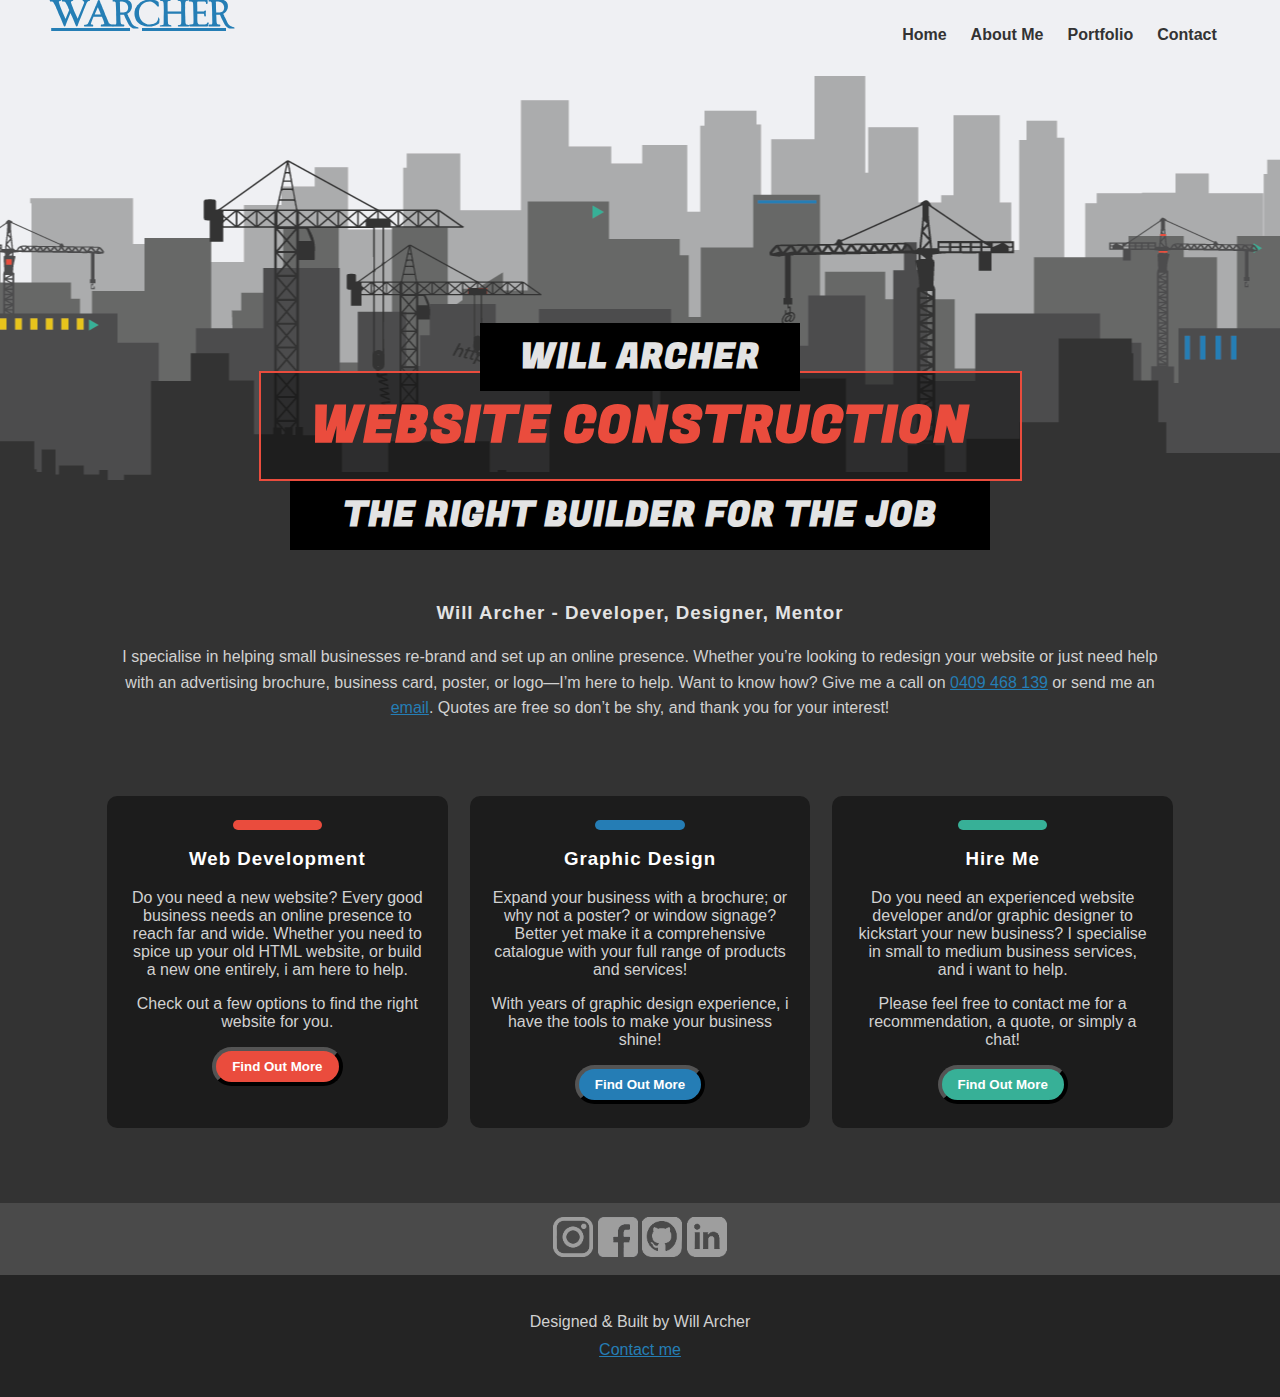
<file: index.html>
<!DOCTYPE html>
<html lang="en">
<head>
   <meta charset="UTF-8">
    <meta http-equiv="X-UA-Compatible" content="IE=edge">
    <meta name="viewport" content="width=device-width, initial-scale=1.0">
    <link rel="stylesheet" href="./css/style.css">
    <script src=https://ajax.googleapis.com/ajax/libs/jquery/3.5.1/jquery.min.js></script>

    <title>Will Archer - Portfolio</title>
</head>
<body>
    
<!-- begin header-->
    <section class="header">
    <div class="logo">  
        <a href="index.html">Warcher</a>
    </div>
    <nav class="mainMenu">
        <ul>
            <li><a href="index.html" class="dark">Home</a></li>
            <li><a href="./about.html" class="dark">About Me</a></li>
            <li class="dropDown dark">Portfolio
               <ul class="subMenu dark"> 
                <li><a href="./developer.html">Web Developer</a></li>
                <li><a href="./graphic.html">Graphic Design</a></li>  
               </ul> 
            </li> 
            <li><a href="./contact.html" class="dark">Contact</a></li>     
        </ul>
    </nav>
</section>
  <section class="homeBannerContainer">
      <div class="homeBanner back"></div>
      <div class="homeBanner middle"></div>
      <div class="homeBanner front"></div>
      <div class="titles">
        <h2 class="light name">WILL ARCHER</h2>
        <h1 class="red noMargin heading"><span>WEBSITE CONSTRUCTION</span></h1> 
        <h2 class="light tagline">THE RIGHT BUILDER FOR THE JOB</h2>
      </div>
  </section>

  <!-- begin main page content-->

  <section class="mainContent">
        <article class="introduction">
            <h3 class="light">Will Archer - Developer, Designer, Mentor</h3>
            <p>I specialise in helping small businesses re-brand and set up an online presence. Whether you’re looking to redesign your website or just need help with an advertising brochure, business card, poster, or logo—I’m here to help. Want to know how? Give me a call on <a href="tel:0409 468 139">0409 468 139</a> or send me an <a href="mailto:will.archer@hotmail.com">email</a>. Quotes are free so don’t be shy, and thank you for your interest!</p>
        </article>
        <article class="cards">
            <div class="singleCard">
                <div class="colorDivider red"></div>         
                <h3 class="cardTitle">Web Development</h3>
                <p>Do you need a new website? Every good business needs an online presence to reach far and wide. Whether you need to spice up your old HTML website, or build a new one entirely, i am here to help.</p>
                <p>Check out a few options to find the right website for you.</p>
                <button class="cardBtn red" onclick="window.location.href='./developer.html'">Find Out More</button>
            </div>
            <div class="singleCard">
                <div class="colorDivider blue"></div>
                <h3 class="cardTitle">Graphic Design</h3>
                <p>Expand your business with a brochure; or why not a poster? or window signage? Better yet make it a comprehensive catalogue with your full range of products and services!</p>
                <p>With years of graphic design experience, i have the tools to make your business shine!</p>
                <button class="cardBtn blue" onclick="window.location.href='./graphic.html'">Find Out More</button>
            </div>
            <div class="singleCard">
                <div class="colorDivider aqua"></div>
                <h3 class="cardTitle">Hire Me</h3>
                <p>Do you need an experienced website developer and/or graphic designer to kickstart your new business? I specialise in small to medium business services, and i want to help.</p>
                <p>Please feel free to contact me for a recommendation, a quote, or simply a chat!</p>
                <button class="cardBtn aqua" onclick="window.location.href='./contact.html'">Find Out More</button>
            </div>

        </article>
</section>

<section class="footer">
<div class="subFooter">
    <a href="https://www.instagram.com/will.archer.562/"><img src="./images/instagram.png" alt="Instagram"></a>
    <a href="https://www.facebook.com/will.archer.562"><img src="./images/facebook-icon.png" alt="Facebook"></a>
    <a href="https://github.com/MrWilliamA"><img src="./images/github-icon.png" alt="Github"></a>
    <a href="https://www.linkedin.com/in/will-archer-792b747a/"><img src="./images/linked-in-icon.png" alt="Linked In"></a>
</div>
<div class="largeFooter">
    <p>Designed & Built by Will Archer</p>
    <p><a href="mailto:will.archer@hotmail.com">Contact me</a></p>
</div>

</section>

<!-- script for making header parallax-->
<script>
$( document ).ready(function() {
    window.addEventListener("scroll", function() {
    const distance = window.scrollY;
    document.querySelector(".middle").style.transform = `scale(1.1)`;
    document.querySelector(".front").style.transform = `scale(1.2)`;
    });
});
</script>
</body>
</html>
</file>
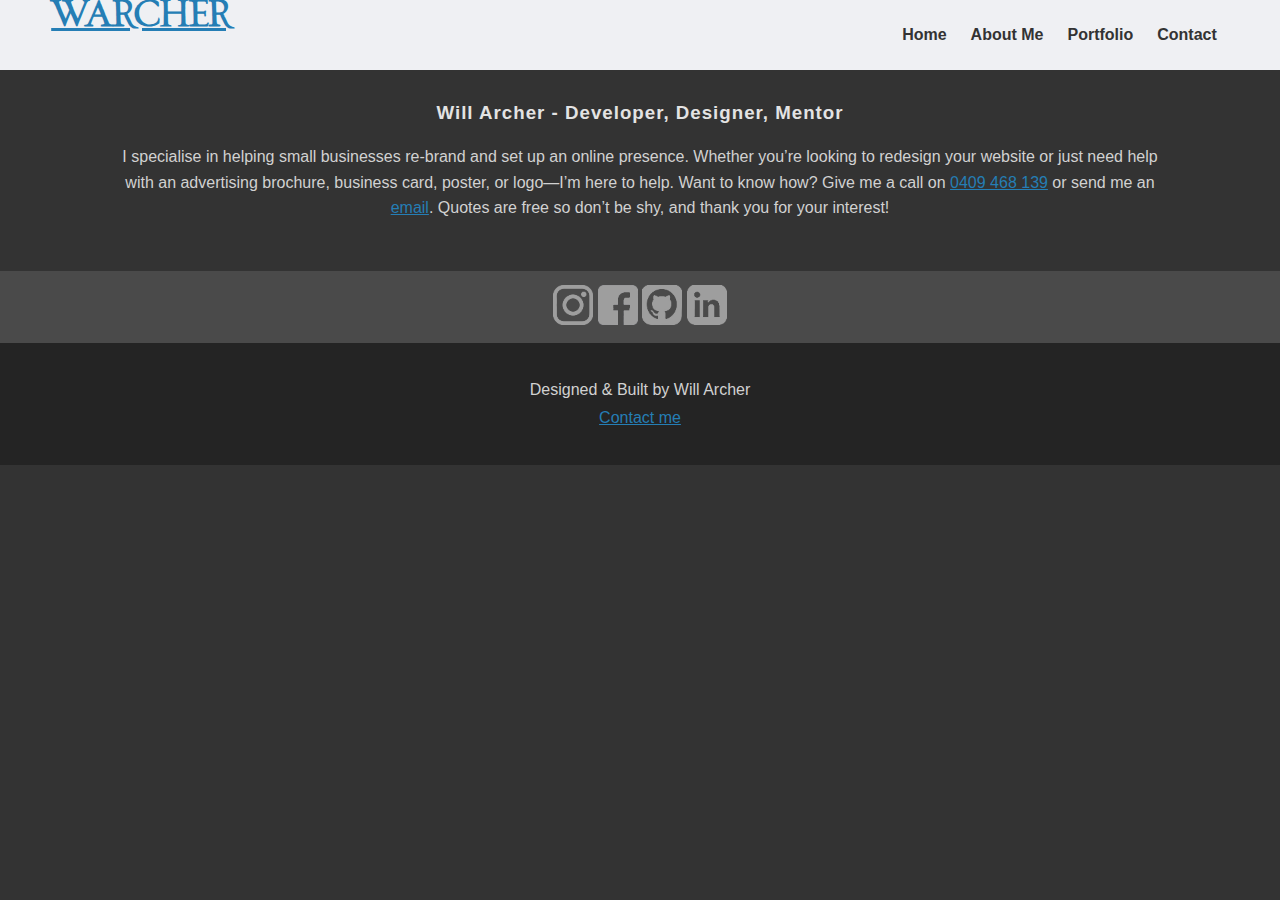
<file: about.html>
<!DOCTYPE html>
<html lang="en">
<head>
    <meta charset="UTF-8">
    <meta http-equiv="X-UA-Compatible" content="IE=edge">
    <meta name="viewport" content="width=device-width, initial-scale=1.0">
    <link rel="stylesheet" href="./css/style.css">
    <title>About Me</title>
</head>
<body>

    <section class="header">
        <div class="logo">  
            <a href="index.html">Warcher</a>
        </div>
        <nav class="mainMenu">
            <ul>
                <li><a href="index.html" class="dark">Home</a></li>
                <li><a href="./about.html" class="dark">About Me</a></li>
                <li class="dropDown dark">Portfolio
                   <ul class="subMenu dark"> 
                    <li><a href="./developer.html">Web Developer</a></li>
                    <li><a href="./graphic.html">Graphic Design</a></li>  
                </ul> 
                </li> 
                <li><a href="./contact.html" class="dark">Contact</a></li>     
            </ul>
        </nav>
    </section>
    <section class="mainContent">

    <article class="introduction">
        <h3 class="light">Will Archer - Developer, Designer, Mentor</h3>
        <p>I specialise in helping small businesses re-brand and set up an online presence. Whether you’re looking to redesign your website or just need help with an advertising brochure, business card, poster, or logo—I’m here to help. Want to know how? Give me a call on <a href="tel:0409 468 139">0409 468 139</a> or send me an <a href="mailto:will.archer@hotmail.com">email</a>. Quotes are free so don’t be shy, and thank you for your interest!</p>
    </article>
    </section>
    
<section class="footer">
    <div class="subFooter">
        <a href="https://www.instagram.com/will.archer.562/"><img src="./images/instagram.png" alt="Instagram"></a>
        <a href="https://www.facebook.com/will.archer.562"><img src="./images/facebook-icon.png" alt="Facebook"></a>
        <a href="https://github.com/MrWilliamA"><img src="./images/github-icon.png" alt="Github"></a>
        <a href="https://www.linkedin.com/in/will-archer-792b747a/"><img src="./images/linked-in-icon.png" alt="Linked In"></a>
    </div>
    <div class="largeFooter">
        <p>Designed & Built by Will Archer</p>
        <p><a href="mailto:will.archer@hotmail.com">Contact me</a></p>
    </div>
    
    </section>
</body>
</html>
</file>
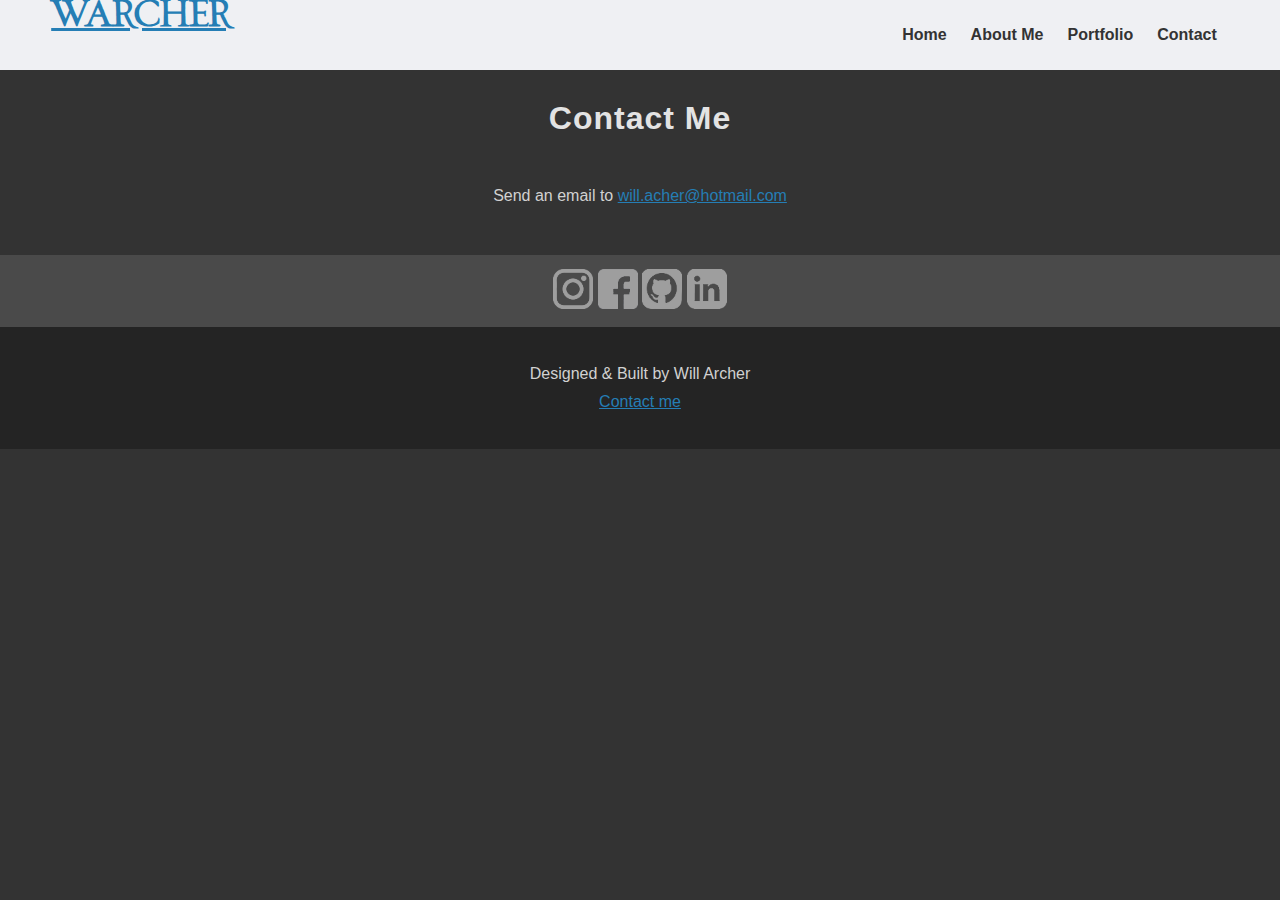
<file: contact.html>
<!DOCTYPE html>
<html lang="en">
<head>
    <meta charset="UTF-8">
    <meta http-equiv="X-UA-Compatible" content="IE=edge">
    <meta name="viewport" content="width=device-width, initial-scale=1.0">
    <link rel="stylesheet" href="./css/style.css">

    <title>Contact Will Archer</title>
</head>
<body>
    <section class="header">
        <div class="logo">  
            <a href="index.html">Warcher</a>
        </div>
        <nav class="mainMenu">
            <ul>
                <li><a href="index.html" class="dark">Home</a></li>
                <li><a href="./about.html" class="dark">About Me</a></li>
                <li class="dropDown dark">Portfolio
                   <ul class="subMenu dark"> 
                    <li><a href="./developer.html">Web Developer</a></li>
                    <li><a href="./graphic.html">Graphic Design</a></li>  
                </ul> 
                </li> 
                <li><a href="index.html" class="dark">Contact</a></li>     
            </ul>
        </nav>
    </section>

    <section class="mainContent">
            <div class="pageContainer">
                <h1 class="light">Contact Me</h1>
            </div>
            <p>Send an email to <a href="will.acher@hotmail.com">will.acher@hotmail.com</a></p>
    </section>
     
    <section class="footer">
        <div class="subFooter">
            <a href="https://www.instagram.com/will.archer.562/"><img src="./images/instagram.png" alt="Instagram"></a>
            <a href="https://www.facebook.com/will.archer.562"><img src="./images/facebook-icon.png" alt="Facebook"></a>
            <a href="https://github.com/MrWilliamA"><img src="./images/github-icon.png" alt="Github"></a>
            <a href="https://www.linkedin.com/in/will-archer-792b747a/"><img src="./images/linked-in-icon.png" alt="Linked In"></a>
        </div>
        <div class="largeFooter">
            <p>Designed & Built by Will Archer</p>
            <p><a href="mailto:will.archer@hotmail.com">Contact me</a></p>
        </div>
        
        </section>
    
</body>
</html>
</file>
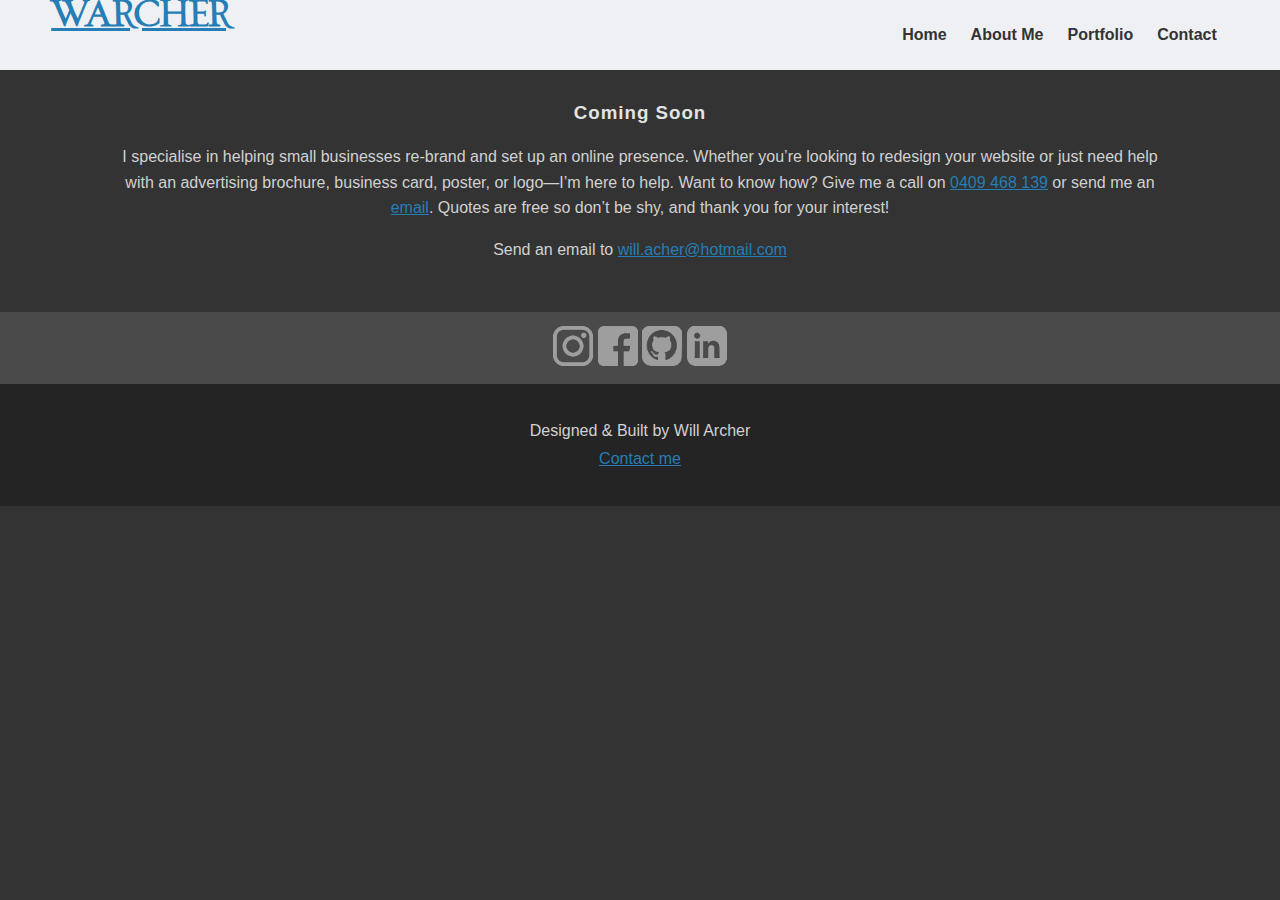
<file: developer.html>
<!DOCTYPE html>
<html lang="en">
<head>
    <meta charset="UTF-8">
    <meta http-equiv="X-UA-Compatible" content="IE=edge">
    <meta name="viewport" content="width=device-width, initial-scale=1.0">
    <link rel="stylesheet" href="./css/style.css">
    <title>Web Developer</title>
</head>
<body>

    <section class="header">
        <div class="logo">  
            <a href="index.html">Warcher</a>
        </div>
        <nav class="mainMenu">
            <ul>
                <li><a href="index.html" class="dark">Home</a></li>
                <li><a href="./about.html" class="dark">About Me</a></li>
                <li class="dropDown dark">Portfolio
                   <ul class="subMenu dark"> 
                       <li><a href="./developer.html">Web Developer</a></li>
                       <li><a href="./graphic.html">Graphic Design</a></li>  
                    </ul> 
                </li> 
                <li><a href="./contact.html" class="dark">Contact</a></li>     
            </ul>
        </nav>
    </section>
    <section class="mainContent">

    <article class="introduction">
        <h3 class="light">Coming Soon</h3>
        <p>I specialise in helping small businesses re-brand and set up an online presence. Whether you’re looking to redesign your website or just need help with an advertising brochure, business card, poster, or logo—I’m here to help. Want to know how? Give me a call on <a href="tel:0409 468 139">0409 468 139</a> or send me an <a href="mailto:will.archer@hotmail.com">email</a>. Quotes are free so don’t be shy, and thank you for your interest!</p>
        <p>Send an email to <a href="will.acher@hotmail.com">will.acher@hotmail.com</a></p>

    </article>
    </section>
    
<section class="footer">
    <div class="subFooter">
        <a href="https://www.instagram.com/will.archer.562/"><img src="./images/instagram.png" alt="Instagram"></a>
        <a href="https://www.facebook.com/will.archer.562"><img src="./images/facebook-icon.png" alt="Facebook"></a>
        <a href="https://github.com/MrWilliamA"><img src="./images/github-icon.png" alt="Github"></a>
        <a href="https://www.linkedin.com/in/will-archer-792b747a/"><img src="./images/linked-in-icon.png" alt="Linked In"></a>
    </div>
    <div class="largeFooter">
        <p>Designed & Built by Will Archer</p>
        <p><a href="mailto:will.archer@hotmail.com">Contact me</a></p>
    </div>
    
    </section>
</body>
</html>
</file>
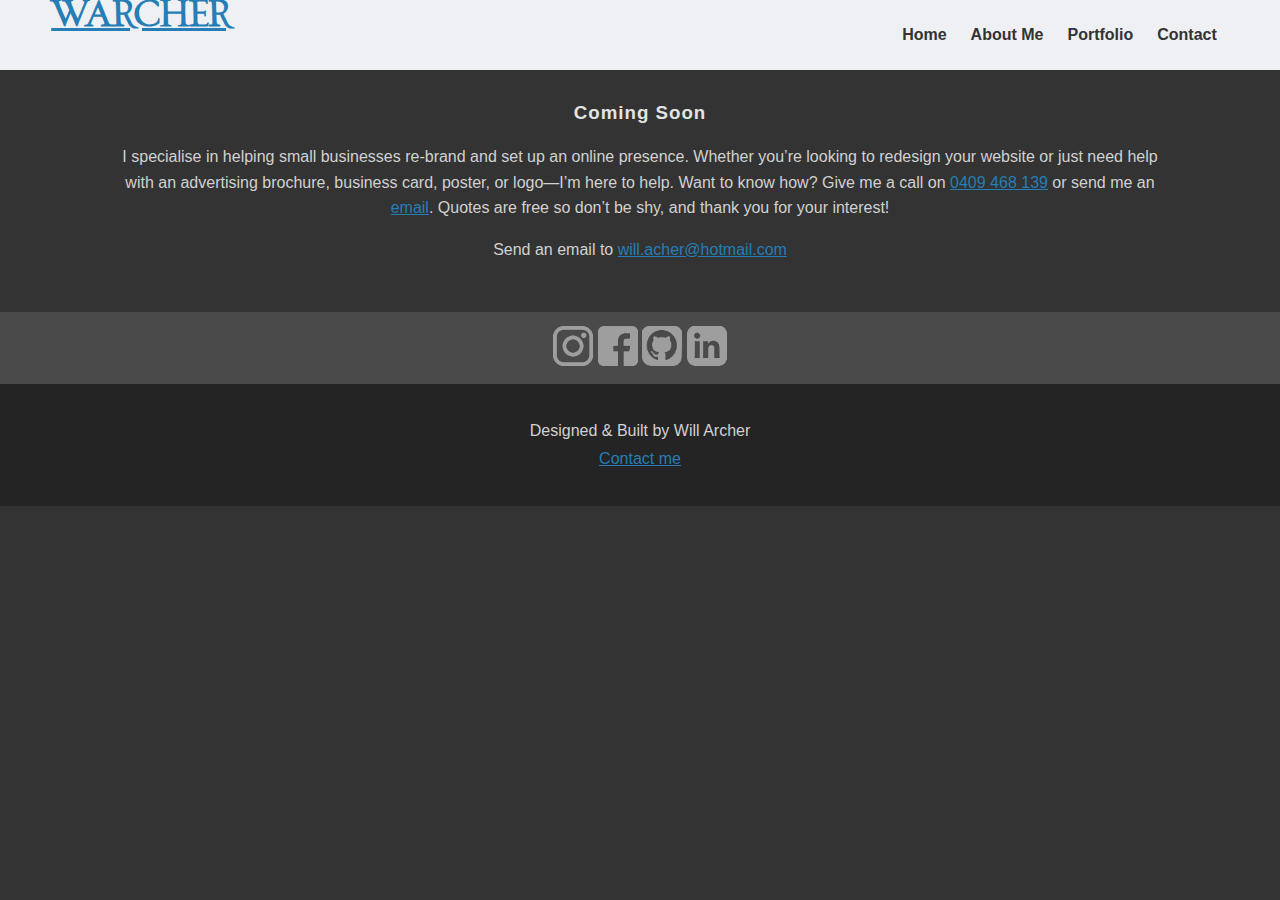
<file: graphic.html>
<!DOCTYPE html>
<html lang="en">
<head>
    <meta charset="UTF-8">
    <meta http-equiv="X-UA-Compatible" content="IE=edge">
    <meta name="viewport" content="width=device-width, initial-scale=1.0">
    <link rel="stylesheet" href="./css/style.css">
    <title>Graphic Design</title>
</head>
<body>

    <section class="header">
        <div class="logo">  
            <a href="index.html">Warcher</a>
        </div>
        <nav class="mainMenu">
            <ul>
                <li><a href="index.html" class="dark">Home</a></li>
                <li><a href="./about.html" class="dark">About Me</a></li>
                <li class="dropDown dark">Portfolio
                   <ul class="subMenu dark"> 
                       <li><a href="./developer.html">Web Developer</a></li>
                       <li><a href="./graphic.html">Graphic Design</a></li>  
                   </ul> 
                </li> 
                <li><a href="./contact.html" class="dark">Contact</a></li>     
            </ul>
        </nav>
    </section>
    <section class="mainContent">

    <article class="introduction">
        <h3 class="light">Coming Soon</h3>
        <p>I specialise in helping small businesses re-brand and set up an online presence. Whether you’re looking to redesign your website or just need help with an advertising brochure, business card, poster, or logo—I’m here to help. Want to know how? Give me a call on <a href="tel:0409 468 139">0409 468 139</a> or send me an <a href="mailto:will.archer@hotmail.com">email</a>. Quotes are free so don’t be shy, and thank you for your interest!</p>
        <p>Send an email to <a href="will.acher@hotmail.com">will.acher@hotmail.com</a></p>

    </article>
    </section>
    
<section class="footer">
    <div class="subFooter">
        <a href="https://www.instagram.com/will.archer.562/"><img src="./images/instagram.png" alt="Instagram"></a>
        <a href="https://www.facebook.com/will.archer.562"><img src="./images/facebook-icon.png" alt="Facebook"></a>
        <a href="https://github.com/MrWilliamA"><img src="./images/github-icon.png" alt="Github"></a>
        <a href="https://www.linkedin.com/in/will-archer-792b747a/"><img src="./images/linked-in-icon.png" alt="Linked In"></a>
    </div>
    <div class="largeFooter">
        <p>Designed & Built by Will Archer</p>
        <p><a href="mailto:will.archer@hotmail.com">Contact me</a></p>
    </div>
    
    </section>
</body>
</html>
</file>
<file: css/style.css>
/* general styles */
body {
    background: #333333;   
    margin: 0;
    font-family: 'Open Sans', 'HelveticaNeue', 'Helvetica Neue', Helvetica, Arial, sans-serif;
  
  } 

   @font-face {
    font-family: Loki;
    src: url(../fonts/Loki-Regular.otf);
    text-decoration: none;
   }

  
   @font-face {
    font-family: Fugaz;
    src: url(../fonts/FugazOne-Regular.ttf);
    text-decoration: none;
   }
  
.mainContent { 
  width: 85%;
  max-width: 1200px; 
  margin: auto;
  padding-top: 50px;
}

.pageContainer { margin: 50px 0; }

  h1, h2, h3 { 
    text-align: center; 
    letter-spacing: 1px; 
  }
    
  h2 { font-size: 1.5vw; }

  a { color: #257eb5; }
  .noMargin { margin: 0px; }

  p { color: rgb(209, 209, 209); text-align: center; }

/* theme colours */
  .dark { color: #333333; }
  .light { color:#e3e3e3; }
  .aqua { color: #37b097; }
  .yellow { color: #e7c41c; }
  .red { color: #ea4c3d; }
  .blue { color: #257db5; }


  /* Header */
  .header { z-index: 9; 
    position: absolute;
    top: 0;
  }
  
  .logo {  
    font-family: Loki;
    font-size: 35px;
    position: fixed;
    top: 0;
    left: 0;
    z-index: 9;
    margin-left: 4%;
    font-weight: bold;
  }

  nav {
    width: 100%;
    background: #EFF0F3;
    height: 70px;
    position: fixed;
  }

nav ul { 
  float: right; 
  margin: 0 4%; 
  font-family: 'Open Sans', 'HelveticaNeue', 'Helvetica Neue', Helvetica, Arial, sans-serif;
  font-weight: bold;
  height: 70px;
}

 nav li { 
  list-style-type: none; 
  float: left;
  font-size: 16px;
  cursor: pointer;
  padding: 0 12px;
  height: 70px;
  line-height: 70px;
}

nav li a { text-decoration: none; }

nav li:hover { 
  background: #257db5; 
  color:white;  
}

nav li:hover a { color:white; }

.subMenu { 
  display: none;
  margin: 0;
  position: absolute;
  padding: 7px 2px;
  width: 200px;
  left: 0px;
  top: 43px;
}

.subMenu a { 
  color: white; 
  margin-left: 15px;
}

.subMenu li {
  height: 40px;
  margin: 0;
  float: none;
  line-height: 40px;
  background: #257db5;
  left: -2px;
  position: relative;
}

.subMenu li:hover { background: #37b097; }

.subMenu li:before {
  content: "";
  width: 0;
  height: 0;
  border-top: 5px solid transparent;
  border-left: 10px solid white;
  border-bottom: 5px solid transparent;
  position: absolute;
  display: list-item;
  top: 16px;
}

li.dropDown { position: relative; }
li.dropDown:hover .subMenu { display: block; }

.titles { 
  position: relative;
  top: 50px; 
  font-family: 'Fugaz';
 z-index: -1;
}

/* home page css */
  .homeBannerContainer { 
    align-items: flex-end;
    min-height: 500px;
    align-content: flex-end;
    display: flex;
    justify-content: center;
  }

  .homeBanner { min-height: 500px; 
    position: absolute; 
    top: 0; 
    left: 0; 
    width: 100%; 
    background-position:
    center top; 
    z-index: -1; 
    transition: transform 500ms ease-in-out;
  }
  
  .homeBanner.back { background-image: url("../images/back-layer.png"); }
  .homeBanner.middle { background-image: url("../images/middle-layer.png"); }
  .homeBanner.front { background-image: url("../images/front-layer.png"); }

  .name { 
    position: relative;
    top: 20px;
    font-size: 35px;
    background: black;
    max-width: 300px;
    margin: auto;
    padding: 8px 10px;
  }

  .tagline {
    max-width: 700px;
    margin: auto;
    padding: 8px 0 9px 0;
    background: black;
    position: relative;
    top: 0px;
    font-size: 35px;
  }

  .heading {  
    background: #00000066;
    padding: 15px 50px;
    border: #ea4c3d solid 2px; 
    font-size: 4vw; 
    }

    .introduction { 
      margin: 50px 25px;
      line-height: 25.5px;
     }

    .cards {
      display: flex;
      padding: 25px 0;
    }

    .singleCard {
      flex: 1;
      padding: 24px 2%;
      margin: 0 1%;
      background: rgba(0, 0, 0, 0.438);
      border-radius: 10px;  
      overflow: hidden; 
      cursor: pointer;
      z-index: 9;
      text-align: center;
    }

   .singleCard:hover .colorDivider {
      transform: scalex(4.5) scaleY(38);
      transform-origin: 49px 1.5px;   
      z-index:  -1;
  }  

  
    .colorDivider { 
      width: 30%;
      min-width: 70px;
      height: 10px;
      margin: auto;
      border-radius: 5px;
      transition: 0.3s ease;
      z-index: -1;
    }

    .colorDivider.aqua { background: #37b097; } 
    .colorDivider.red { background: #ea4c3d; } 
    .colorDivider.blue { background: #257db5;  } 

    .cardTitle { 
      color: white;
      transform-style: preserve-3d;
     }

     .singleCard p { transform-style: preserve-3d; }

     .cardBtn {
      cursor: pointer;
      padding: 8px 16px;
      color: white;
      border-image-slice: 1;
      border-width: 4px;
      font-family: 'Open Sans', 'arial';
      font-weight: bold;
      transform-style: preserve-3d;
      border-radius: 20px;
     }

     .cardBtn.red { background: #ea4c3d; }

     .cardBtn.blue { background: #257db5; }

     .cardBtn.aqua { background: #37b097; }

      .cardBtn:hover { filter: contrast(1.2); }


     /* footer */
     .subFooter { 
       background: #4a4a4a;
       padding: 14px;
       margin-top: 50px;
       text-align: center;
       }

     .subFooter img { 
       width: 40px; 
      filter: brightness(0.8); 
      cursor: pointer;
    }

     .subFooter img:hover { filter: brightness(1); }

     .largeFooter { 
       line-height: 12px;
       padding: 25px;
       background: #242424;
    }
</file>
